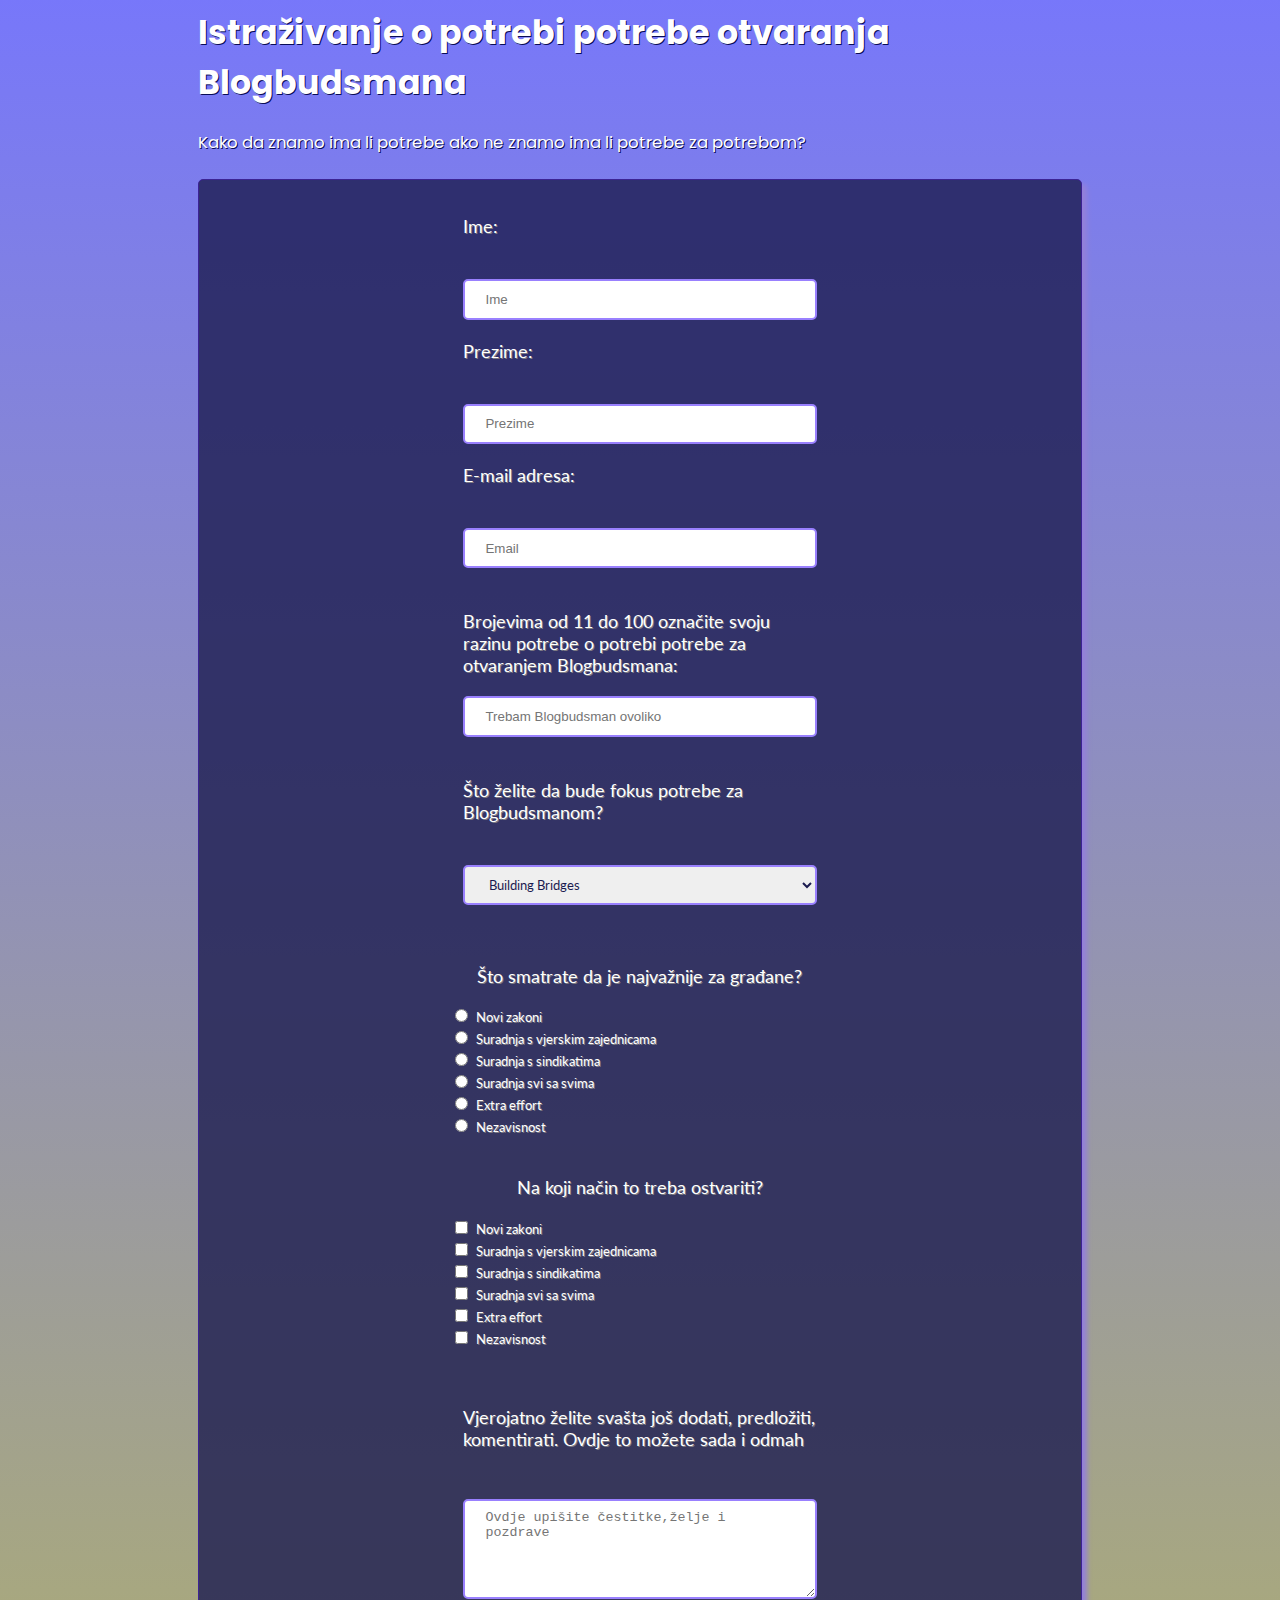
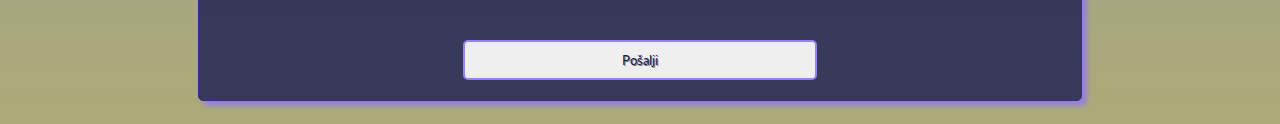
<file: index.html>
<script src="https://cdn.freecodecamp.org/testable-projects-fcc/v1/bundle.js"></script>

<html lang="en">
<head>
  <meta charset="utf-8">
  <link rel="stylesheet" type="text/css" href="style.css">
  <title>FCC Survey</title>
  <meta name="description" content="Build a Survey">
  <meta name="author" content="Ana Tekic">
   <meta name="viewport" content="width=device-width, initial-scale=1.0"> 
</head>

<body>
 <div id="naslov">
  <h1 id="title">Istraživanje o potrebi potrebe otvaranja Blogbudsmana</h1>
  <p id="description">Kako da znamo ima li potrebe ako ne znamo ima li potrebe za potrebom?</p>
  </div>
  
<form id="survey-form" method="get">
  
  <div id="podaci">
  <label class="podaci-label" for="Ime">Ime: </label><br>
  <input id="name" type="text" name="ime"  placeholder="Ime" required><br>
  <label class="podaci-label" for="Prezime">Prezime: </label> <br>
  <input id="prezime" type="text" name="prezime"  placeholder="Prezime" required><br>
 <label class="podaci-label" for="email">E-mail adresa: </label><br>
  <input id="email" type="email" name="email"  placeholder="Email" required><br>
  </div>
  <br>
 
  <label class="podaci-label" for="number">Brojevima od 11 do 100 označite svoju razinu potrebe o potrebi potrebe za otvaranjem Blogbudsmana: </label>
  <input id="number" type="number" name="number" min="11" max="100" placeholder="Trebam Blogbudsman ovoliko" required><br>

  <br>
 <label class="podaci-label" for="prednosti">Što želite da bude fokus potrebe za Blogbudsmanom?</label> <br>   
    <select id="dropdown" name="prednosti">
		  <option value="bridges">Building Bridges</option>
		  <option value="capacities">Building capacities</option>
		
      <option value="building-capacities">Building capacities</option>
      <option value="building-bridges">Building bridges</option>
    <option value="intersectionality">Intersectionality</option>
    <option value="education">Education</option>
    <option value="cooperation">Stakeholder cooperation</option>
      <option value="narrative">Positive Narrative</option>
       <option value="added-value">Added Value</option>
	</select><br>
   <br>
  <p class="imp">Što smatrate da je najvažnije za građane?</p>
  <div class="radio">
    <input type="radio" id="nova-legislativa" name="radio" value="zakoni">
    <label class="pojmovi" for="nova-legislativa">Novi zakoni</label><br>
    <input type="radio" id="crkva" name="radio" value="crkva">
    <label class="pojmovi" for="crkva">Suradnja s vjerskim zajednicama</label><br>
    <input type="radio" id="sindikati" name="radio" value="sindikati">
    <label class="pojmovi" for="sindikati">Suradnja s sindikatima</label><br>
    <input type="radio" id="svi" name="radio" value="svi">
    <label class="pojmovi" for="svi">Suradnja svi sa svima</label><br>
    <input type="radio" id="extra" name="radio" value="effort">
    <label class="pojmovi" for="extra">Extra effort</label> <br>
    <input type="radio" id="independence" name="radio" value="independence">
    <label class="pojmovi" for="independence">Nezavisnost</label><br>
  <br>
  </div>
  <div class="boxes">
  <p class="imp">Na koji način to treba ostvariti?</p>  
  <div class="radio">
     <input type="checkbox" id="zakon" name="radio" value="zakoni">
    <label class="pojmovi" for="nova-legislativa">Novi zakoni</label><br>
    <input type="checkbox" id="vjera" name="radio" value="crkva">
    <label class="pojmovi" for="crkva">Suradnja s vjerskim zajednicama</label><br>
    <input type="checkbox" id="union" name="radio" value="sindikati">
    <label class="pojmovi" for="sindikati">Suradnja s sindikatima</label><br>
    <input type="checkbox" id="alles" name="radio" value="svi">
    <label class="pojmovi" for="svi">Suradnja svi sa svima</label><br>
    <input type="checkbox" id="effort" name="radio" value="effort">
    <label class="pojmovi" for="extra">Extra effort</label> <br>
    <input type="checkbox" id="nezavisnost" name="radio" value="independence">
    <label class="pojmovi" for="independence">Nezavisnost</label><br>
    </div>
  </div> <br>
<label class="komentar" for="komentar">Vjerojatno želite svašta još dodati, predložiti, komentirati. Ovdje to možete sada i odmah</label><br>
<textarea class="komentar" name="komentar" type="text" placeholder="Ovdje upišite čestitke,želje i pozdrave"></textarea><br>
  <input id="submit" type="submit" value="Pošalji">
                                     
  </form>
   
  
</body>
</html>
</file>
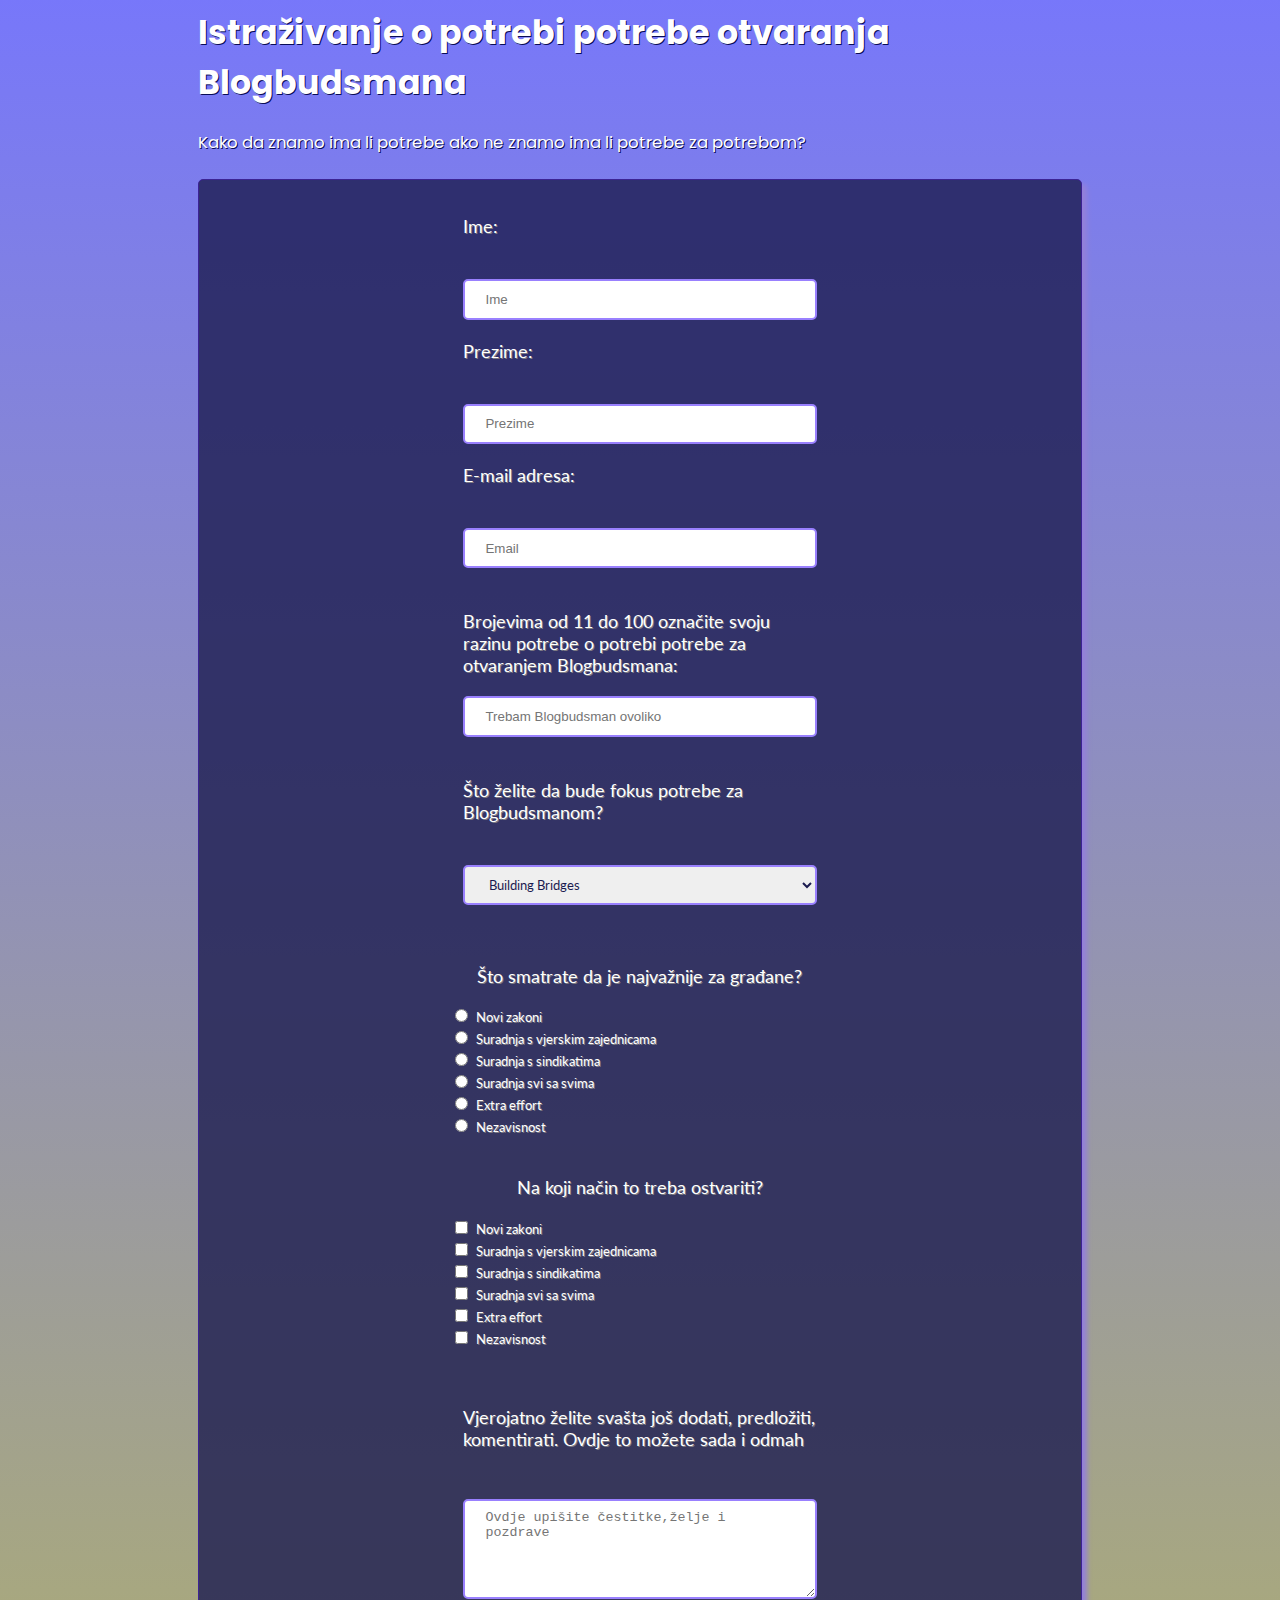
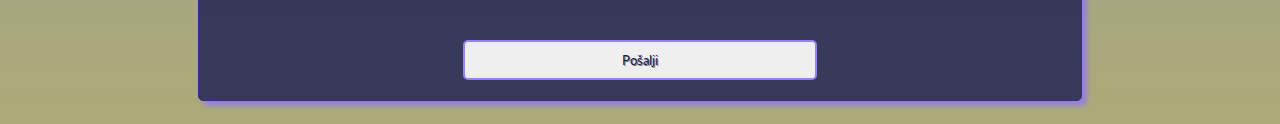
<file: survey-form-fcc.html>
<script src="https://cdn.freecodecamp.org/testable-projects-fcc/v1/bundle.js"></script>

<html lang="en">
<head>
  <meta charset="utf-8">
  <link rel="stylesheet" type="text/css" href="style-form-fcc.css">
  <title>FCC Survey</title>
  <meta name="description" content="Build a Survey">
  <meta name="author" content="Ana Tekic">
   <meta name="viewport" content="width=device-width, initial-scale=1.0"> 
</head>

<body>
 <div id="naslov">
  <h1 id="title">Istraživanje o potrebi potrebe otvaranja Blogbudsmana</h1>
  <p id="description">Kako da znamo ima li potrebe ako ne znamo ima li potrebe za potrebom?</p>
  </div>
  
<form id="survey-form" method="get">
  
  <div id="podaci">
  <label class="podaci-label" for="Ime">Ime: </label><br>
  <input id="name" type="text" name="ime"  placeholder="Ime" required><br>
  <label class="podaci-label" for="Prezime">Prezime: </label> <br>
  <input id="prezime" type="text" name="prezime"  placeholder="Prezime" required><br>
 <label class="podaci-label" for="email">E-mail adresa: </label><br>
  <input id="email" type="email" name="email"  placeholder="Email" required><br>
  </div>
  <br>
 
  <label class="podaci-label" for="number">Brojevima od 11 do 100 označite svoju razinu potrebe o potrebi potrebe za otvaranjem Blogbudsmana: </label>
  <input id="number" type="number" name="number" min="11" max="100" placeholder="Trebam Blogbudsman ovoliko" required><br>

  <br>
 <label class="podaci-label" for="prednosti">Što želite da bude fokus potrebe za Blogbudsmanom?</label> <br>   
    <select id="dropdown" name="prednosti">
		  <option value="bridges">Building Bridges</option>
		  <option value="capacities">Building capacities</option>
		
      <option value="building-capacities">Building capacities</option>
      <option value="building-bridges">Building bridges</option>
    <option value="intersectionality">Intersectionality</option>
    <option value="education">Education</option>
    <option value="cooperation">Stakeholder cooperation</option>
      <option value="narrative">Positive Narrative</option>
       <option value="added-value">Added Value</option>
	</select><br>
   <br>
  <p class="imp">Što smatrate da je najvažnije za građane?</p>
  <div class="radio">
    <input type="radio" id="nova-legislativa" name="radio" value="zakoni">
    <label class="pojmovi" for="nova-legislativa">Novi zakoni</label><br>
    <input type="radio" id="crkva" name="radio" value="crkva">
    <label class="pojmovi" for="crkva">Suradnja s vjerskim zajednicama</label><br>
    <input type="radio" id="sindikati" name="radio" value="sindikati">
    <label class="pojmovi" for="sindikati">Suradnja s sindikatima</label><br>
    <input type="radio" id="svi" name="radio" value="svi">
    <label class="pojmovi" for="svi">Suradnja svi sa svima</label><br>
    <input type="radio" id="extra" name="radio" value="effort">
    <label class="pojmovi" for="extra">Extra effort</label> <br>
    <input type="radio" id="independence" name="radio" value="independence">
    <label class="pojmovi" for="independence">Nezavisnost</label><br>
  <br>
  </div>
  <div class="boxes">
  <p class="imp">Na koji način to treba ostvariti?</p>  
  <div class="radio">
     <input type="checkbox" id="zakon" name="radio" value="zakoni">
    <label class="pojmovi" for="nova-legislativa">Novi zakoni</label><br>
    <input type="checkbox" id="vjera" name="radio" value="crkva">
    <label class="pojmovi" for="crkva">Suradnja s vjerskim zajednicama</label><br>
    <input type="checkbox" id="union" name="radio" value="sindikati">
    <label class="pojmovi" for="sindikati">Suradnja s sindikatima</label><br>
    <input type="checkbox" id="alles" name="radio" value="svi">
    <label class="pojmovi" for="svi">Suradnja svi sa svima</label><br>
    <input type="checkbox" id="effort" name="radio" value="effort">
    <label class="pojmovi" for="extra">Extra effort</label> <br>
    <input type="checkbox" id="nezavisnost" name="radio" value="independence">
    <label class="pojmovi" for="independence">Nezavisnost</label><br>
    </div>
  </div> <br>
<label class="komentar" for="komentar">Vjerojatno želite svašta još dodati, predložiti, komentirati. Ovdje to možete sada i odmah</label><br>
<textarea class="komentar" name="komentar" type="text" placeholder="Ovdje upišite čestitke,želje i pozdrave"></textarea><br>
  <input id="submit" type="submit" value="Pošalji">
                                     
  </form>
   
  
</body>
</html>
</file>
<file: style.css>
@import url(https://fonts.googleapis.com/css?family=Lato);
@import url('https://fonts.googleapis.com/css?family=Poppins:200i,400&display=swap');

body {
  
  background-image: linear-gradient(rgba(110, 110, 255, 0.9), rgba(160, 160, 90, 0.75)),
    url(https://ravnopravnost.gov.hr/userdocsimages//slike/URS%20slike%20-%202020/Konferencija%2030-311.2020/EU2020HR-konferencija53_gos_300120.JPG?width=750&height=500&mode=crop);
  background-position: center; /* Center the image */
  background-repeat: no-repeat; /* Do not repeat the image */
  background-size: cover; /* Resize the background image to cover the entire container */
  background-color: #cccccc;
}
* {
  box-sizing: border-box;
}
#naslov {
  display: block;
  font-family: "Poppins", Helvetica;
  font-size: 1.3vw;
  text-shadow:  1px 1px  #090D57;
  color: white;
  width: 70%;
  margin: auto;
  justify-content: center;
  background-color: linear-gradient(rgba(110, 110, 255, 0.3), rgba(160, 160, 90, 0.3)),
      url(https://ravnopravnost.gov.hr/userdocsimages//slike/URS%20slike%20-%202020     /Konferencija%2030-311.2020/EU2020HR-konferencija53_gos_300120.JPG?width=750&height=500&  mode=crop);

  
}
#survey-form {
  text-align: center;
  border: 1px solid;
  border-color: #3C2394;
  border-shadow: 10px;
  border-radius: 5px;
  box-shadow: 5px 5px 5px #9481D9;
  margin: 1.3em auto;
  background-color: rgba(27, 27, 80 ,0.8);
  font-family: lato;
  font-size: 1.4vw;
  color: white;
  text-shadow: 1px 1px #7D7B84;
  width: 70%
}
#pitanja {
  width:40%;
  margin: 0 auto;
}
 .podaci-label {
   display: flex;
    width:40%;
  margin: 0 auto;
   text-align:left;
  }

input[type=text]:hover {
  box-shadow: 1px -2px 10px #9980F5;
}

input:not([type=checkbox]):not([type=radio]) {
  width: 40%;
  padding: 0.8em 1.5em;
  margin: 1.5em;
  border: 2px solid;
  border-radius: 5px;
  border-color: rgb(153, 128, 254);
  
}

#podaci {
  margin-top: 2em;
}

#dropdown {
  width: 40%;
  padding: 9px 20px;
  margin: 20px;
  border: 2px solid;
  border-radius: 5px;
  border-color: rgb(153, 128, 254);
  font-family: lato;
  color: rgba(27, 27, 80);
  
}

#dropdown:hover {
  box-shadow: 1px -2px 10px #9980F5;
}
input[type=email]:hover  {
  box-shadow: 1px -2px 10px #9980F5;
}
input[type=submit]:hover  {
  box-shadow: 1px -2px 10px #9980F5;
}
input[type=number]:hover {
  box-shadow: 1px -2px 10px #9980F5;
}
textarea:hover  {
  box-shadow: 1px -2px 10px #9980F5;
  
}
textarea {
  width: 400px;
  height: 100px;
  max-width: 400px;
  padding: 9px 20px;
  margin: 20px;
  border: 2px solid;
  border-radius: 5px;
  border-color: rgb(153, 128, 254);

  
}
.komentar {
  display: block;
  margin: 0 auto;
  text-align:left;
  margin-top: 2em;
  width: 40%;
}
#submit {
  font-family: lato;
  font-size: 1vw;
  color: rgba(27, 27, 80);
  text-shadow: 1px 1px #7D7B84;
  
}
#submit:hover {
  font-family: lato;
  font-size: 1.15vw;
  color: rgba(27, 27, 80);
  text-shadow: 1px 1px #10105C;

}



.pojmovi {
  display: inline-block;
  text-align: left;
  font-size: 1vw;
  width: 40%;
}
@media only screen and (max-width: 600px) {
 #naslov {
   font-size: 0.9rem;
     
  }
  #survey-form {
    width: 90%;
  }
 .podaci-label {
    font-size: 0.9rem;
   width: 70%;
  }  
  input:not([type=checkbox]):not([type=radio]) {
    width: 70%;
  }
  .radio {
    margin-left: 2rem;
  }
  #dropdown {
    width: 70%;
  }
  .imp {
    font-size: 1rem;
   width: 80%;
    margin: 0 auto;
    text-align: left;
    padding: 1.5rem;
    
  }
  .pojmovi{
    width: 70%;
    font-size: 0.8rem;
    vertical-align: 20%;
  }
  .komentar {
     font-size: 0.9rem;
   width: 70%;
    margin: 0 auto;
    text-align: left;
    padding-top: 1.3rem;
  }
  #submit {
    width:50%;
    font-size: 1.1rem;
    vertical-align: 50%;
  }
  
  }
</file>
<file: style-form-fcc.css>
@import url(https://fonts.googleapis.com/css?family=Lato);
@import url('https://fonts.googleapis.com/css?family=Poppins:200i,400&display=swap');

body {
  
  background-image: linear-gradient(rgba(110, 110, 255, 0.9), rgba(160, 160, 90, 0.75)),
    url(https://ravnopravnost.gov.hr/userdocsimages//slike/URS%20slike%20-%202020/Konferencija%2030-311.2020/EU2020HR-konferencija53_gos_300120.JPG?width=750&height=500&mode=crop);
  background-position: center; /* Center the image */
  background-repeat: no-repeat; /* Do not repeat the image */
  background-size: cover; /* Resize the background image to cover the entire container */
  background-color: #cccccc;
}
* {
  box-sizing: border-box;
}
#naslov {
  display: block;
  font-family: "Poppins", Helvetica;
  font-size: 1.3vw;
  text-shadow:  1px 1px  #090D57;
  color: white;
  width: 70%;
  margin: auto;
  justify-content: center;
  background-color: linear-gradient(rgba(110, 110, 255, 0.3), rgba(160, 160, 90, 0.3)),
      url(https://ravnopravnost.gov.hr/userdocsimages//slike/URS%20slike%20-%202020     /Konferencija%2030-311.2020/EU2020HR-konferencija53_gos_300120.JPG?width=750&height=500&  mode=crop);

  
}
#survey-form {
  text-align: center;
  border: 1px solid;
  border-color: #3C2394;
  border-shadow: 10px;
  border-radius: 5px;
  box-shadow: 5px 5px 5px #9481D9;
  margin: 1.3em auto;
  background-color: rgba(27, 27, 80 ,0.8);
  font-family: lato;
  font-size: 1.4vw;
  color: white;
  text-shadow: 1px 1px #7D7B84;
  width: 70%
}
#pitanja {
  width:40%;
  margin: 0 auto;
}
 .podaci-label {
   display: flex;
    width:40%;
  margin: 0 auto;
   text-align:left;
  }

input[type=text]:hover {
  box-shadow: 1px -2px 10px #9980F5;
}

input:not([type=checkbox]):not([type=radio]) {
  width: 40%;
  padding: 0.8em 1.5em;
  margin: 1.5em;
  border: 2px solid;
  border-radius: 5px;
  border-color: rgb(153, 128, 254);
  
}

#podaci {
  margin-top: 2em;
}

#dropdown {
  width: 40%;
  padding: 9px 20px;
  margin: 20px;
  border: 2px solid;
  border-radius: 5px;
  border-color: rgb(153, 128, 254);
  font-family: lato;
  color: rgba(27, 27, 80);
  
}

#dropdown:hover {
  box-shadow: 1px -2px 10px #9980F5;
}
input[type=email]:hover  {
  box-shadow: 1px -2px 10px #9980F5;
}
input[type=submit]:hover  {
  box-shadow: 1px -2px 10px #9980F5;
}
input[type=number]:hover {
  box-shadow: 1px -2px 10px #9980F5;
}
textarea:hover  {
  box-shadow: 1px -2px 10px #9980F5;
  
}
textarea {
  width: 400px;
  height: 100px;
  max-width: 400px;
  padding: 9px 20px;
  margin: 20px;
  border: 2px solid;
  border-radius: 5px;
  border-color: rgb(153, 128, 254);

  
}
.komentar {
  display: block;
  margin: 0 auto;
  text-align:left;
  margin-top: 2em;
  width: 40%;
}
#submit {
  font-family: lato;
  font-size: 1vw;
  color: rgba(27, 27, 80);
  text-shadow: 1px 1px #7D7B84;
  
}
#submit:hover {
  font-family: lato;
  font-size: 1.15vw;
  color: rgba(27, 27, 80);
  text-shadow: 1px 1px #10105C;

}



.pojmovi {
  display: inline-block;
  text-align: left;
  font-size: 1vw;
  width: 40%;
}
@media only screen and (max-width: 600px) {
 #naslov {
   font-size: 0.9rem;
     
  }
  #survey-form {
    width: 90%;
  }
 .podaci-label {
    font-size: 0.9rem;
   width: 70%;
  }  
  input:not([type=checkbox]):not([type=radio]) {
    width: 70%;
  }
  .radio {
    margin-left: 2rem;
  }
  #dropdown {
    width: 70%;
  }
  .imp {
    font-size: 1rem;
   width: 80%;
    margin: 0 auto;
    text-align: left;
    padding: 1.5rem;
    
  }
  .pojmovi{
    width: 70%;
    font-size: 0.8rem;
    vertical-align: 20%;
  }
  .komentar {
     font-size: 0.9rem;
   width: 70%;
    margin: 0 auto;
    text-align: left;
    padding-top: 1.3rem;
  }
  #submit {
    width:50%;
    font-size: 1.1rem;
    vertical-align: 50%;
  }
  
  }
</file>
